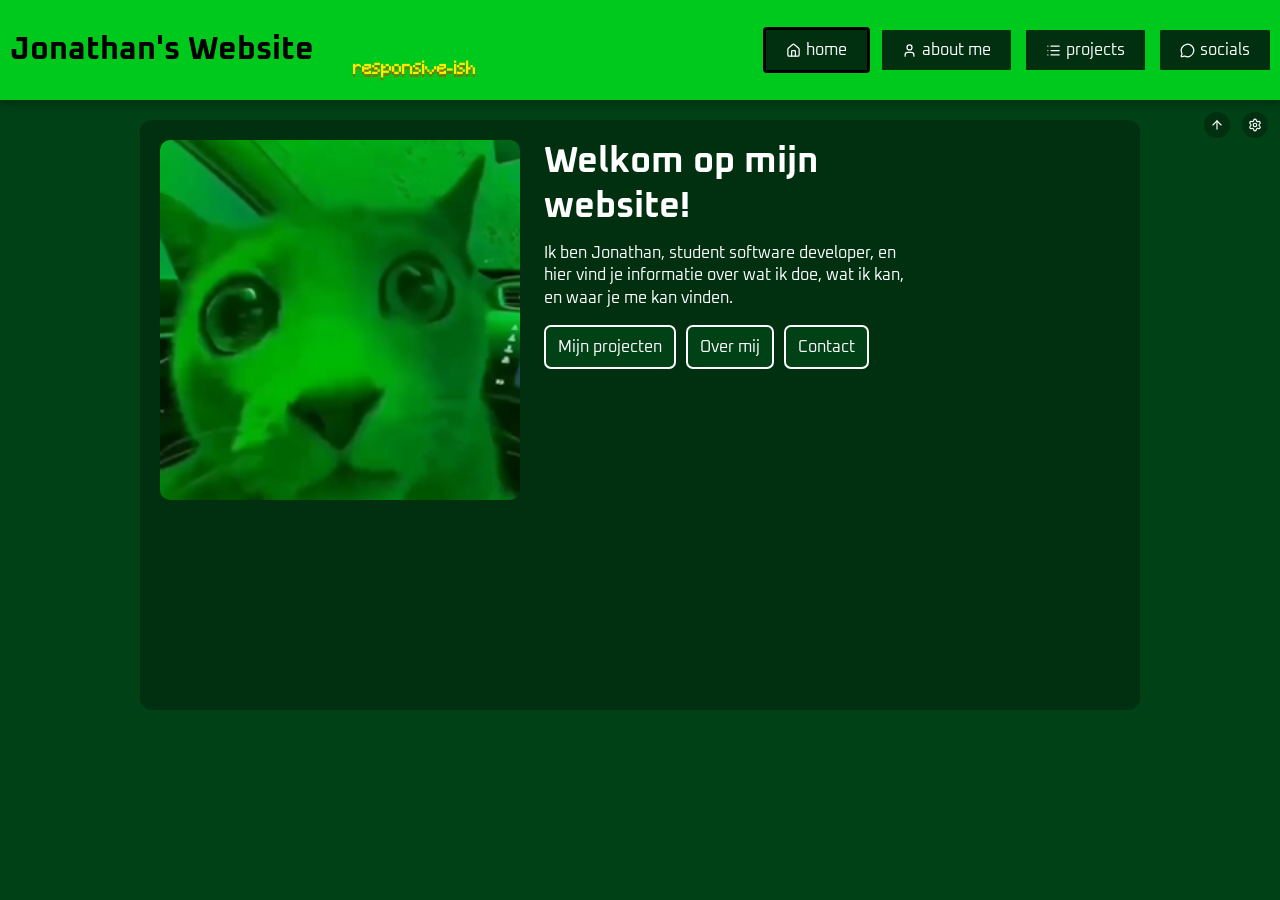
<file: index.html>
<!DOCTYPE html>
<html lang="en">
<head>
    <!-- Page setup -->
    <meta charset="UTF-8">
    <meta name="viewport" content="width=device-width, initial-scale=1.0">
    <title>Jonawebsite</title>
    <link id="favicon" rel="icon" type="image/svg+xml">
    <script src="theme-init.js"></script>
    <link rel="stylesheet" href="style.css">
</head>
<body class="body">
    <!-- Site header -->
    <header class="nav-header">
        <div class="title-area">
            <h1>Jonathan's Website</h1>
            <p id="splash"></p>
        </div>

        <!-- Main navigation -->
        <nav>
            <a href="index.html"><button class="nav-button"><i data-lucide="house"></i><span class="nav-button-text">home</span></button></a>
            <a href="About.html"><button class="nav-button"><i data-lucide="user"></i><span class="nav-button-text">about me</span></button></a>
            <a href="Projects.html"><button class="nav-button"><i data-lucide="list"></i><span class="nav-button-text">projects</span></button></a>
            <a href="Socials.html"><button class="nav-button"><i data-lucide="message-circle"></i><span class="nav-button-text">socials</span></button></a>
        </nav>

        <!-- Header controls -->
        <div class="round_buttons">
            <button class="round_button" id="close-header" onclick="closeheader()"><i data-lucide="arrow-up"></i></button>
            <a href="Settings.html"><button class="round_button"><i data-lucide="settings"></i></button></a>
        </div>
    </header>

    <!-- Home introduction -->
    <div class="bio intro">
        <img class="introimage" src="images/greencat.png" alt="Groene kat">

        <div class="introcontent">
            <h2>Welkom op mijn website!</h2>
            <p>Ik ben Jonathan, student software developer, en hier vind je informatie over wat ik doe, wat ik kan, en waar je me kan vinden.</p>

            <!-- Home links -->
            <div class="homelinks">
                <a class="homebutton" href="Projects.html">Mijn projecten</a>
                <a class="homebutton" href="About.html">Over mij</a>
                <a class="homebutton" href="Socials.html">Contact</a>
            </div>
        </div>

         


    </div>

    <!-- Shared scripts -->
    <script src="script.js"></script>
    <script src="icons.js"></script>
    <script>lucide.createIcons();</script>
</body>
</html>
</file>
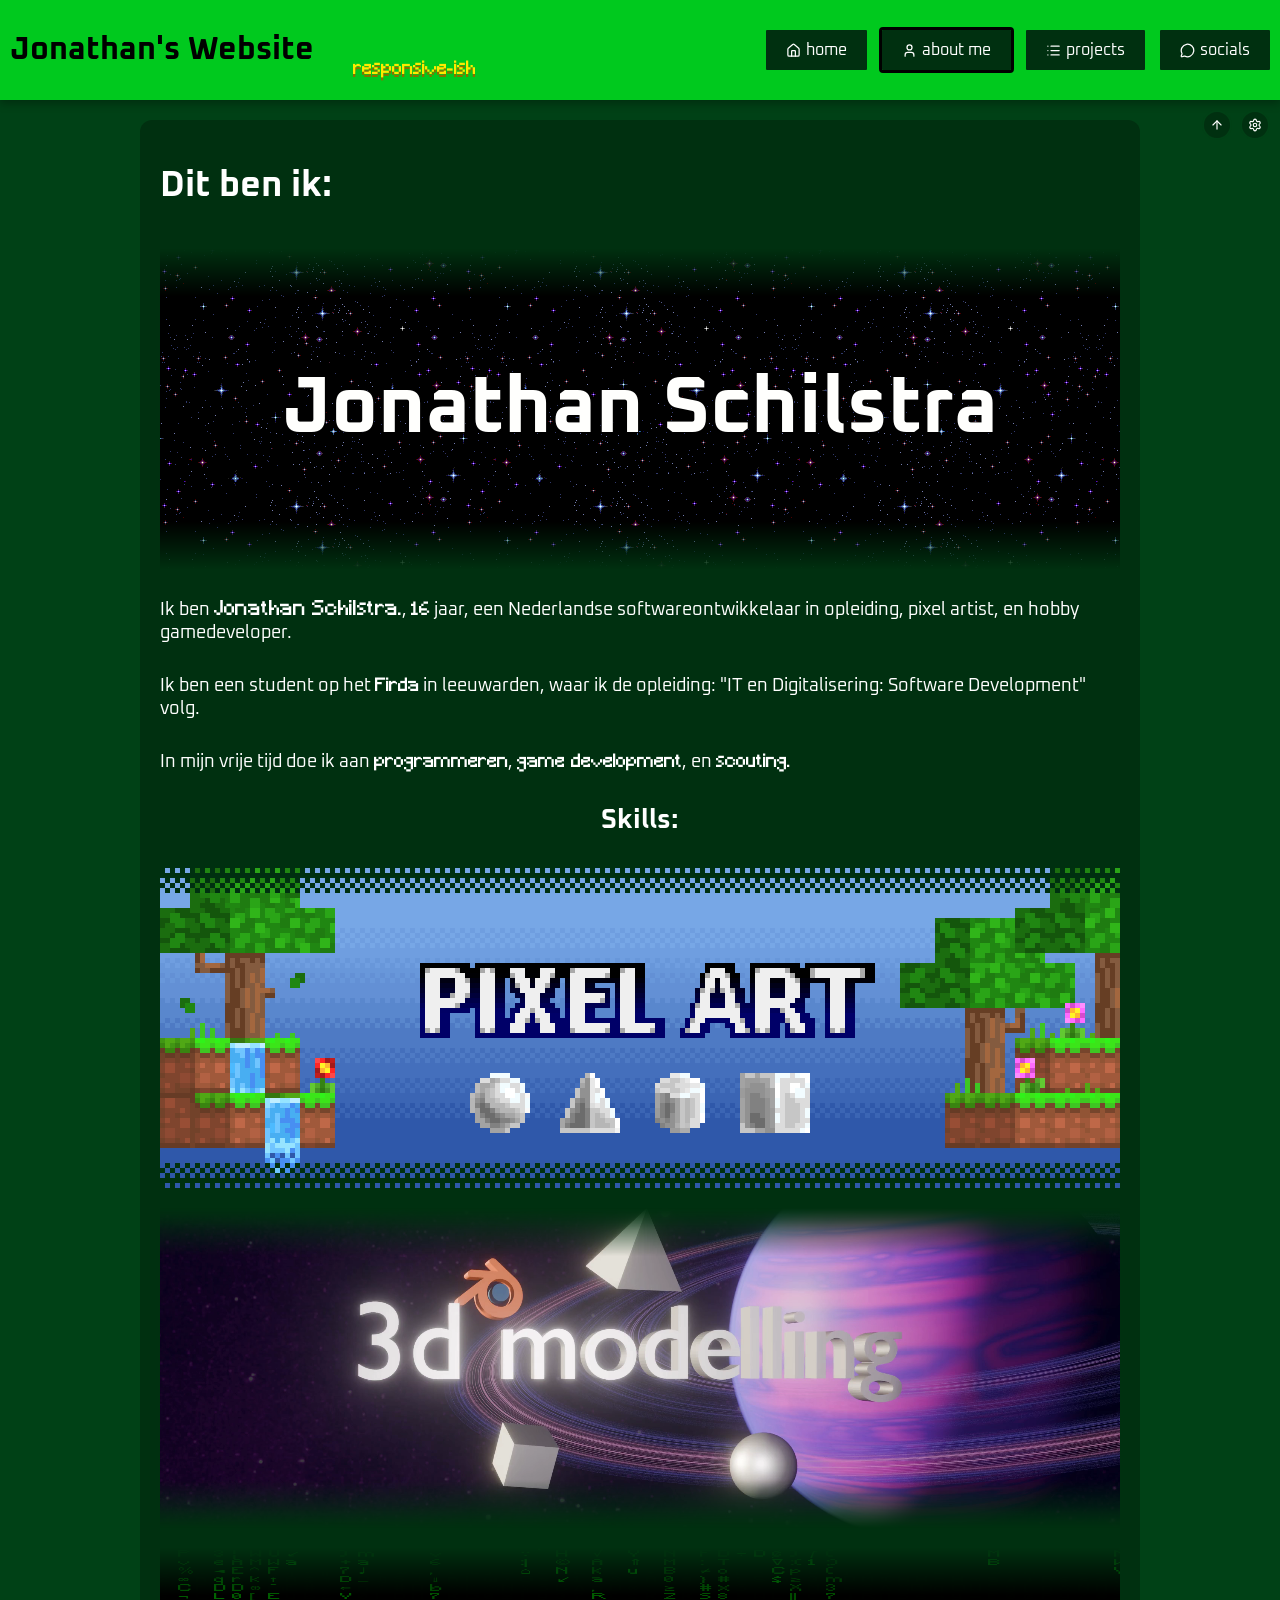
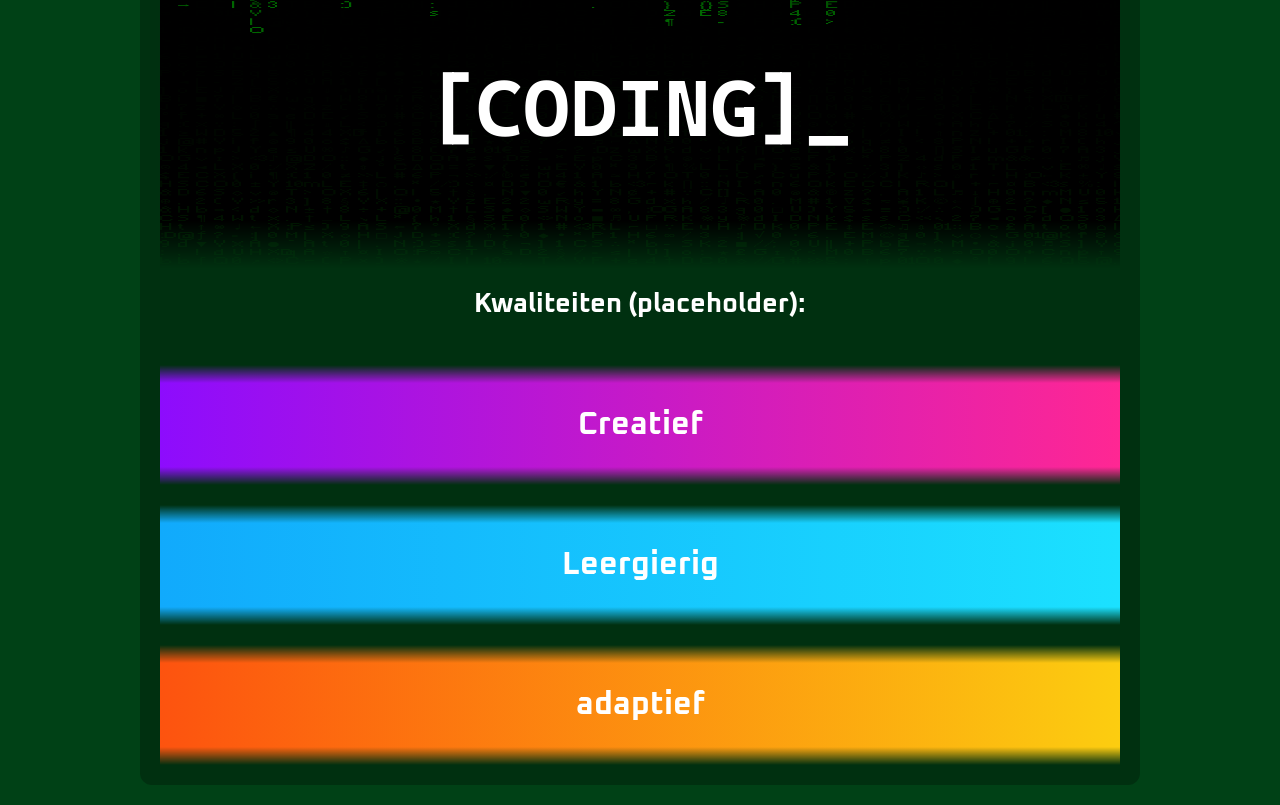
<file: About.html>
<!DOCTYPE html>
<html lang="en">
<head>
    <!-- Page setup -->
    <meta charset="UTF-8">
    <meta name="viewport" content="width=device-width, initial-scale=1.0">
    <title>About Me | Jonawebsite</title>
    <link id="favicon" rel="icon" type="image/svg+xml">
    <script src="theme-init.js"></script>
    <link rel="stylesheet" href="style.css">
</head>
<body class="body">
    <!-- Site header -->
    <header class="nav-header">
        <div class="title-area">
            <h1>Jonathan's Website</h1>
            <p id="splash"></p>
        </div>

        <!-- Main navigation -->
        <nav>
            <a href="index.html"><button class="nav-button"><i data-lucide="house"></i><span class="nav-button-text">home</span></button></a>
            <a href="About.html"><button class="nav-button"><i data-lucide="user"></i><span class="nav-button-text">about me</span></button></a>
            <a href="Projects.html"><button class="nav-button"><i data-lucide="list"></i><span class="nav-button-text">projects</span></button></a>
            <a href="Socials.html"><button class="nav-button"><i data-lucide="message-circle"></i><span class="nav-button-text">socials</span></button></a>
        </nav>

        <!-- Header controls -->
        <div class="round_buttons">
            <button class="round_button" id="close-header" onclick="closeheader()"><i data-lucide="arrow-up"></i></button>
            <a href="Settings.html"><button class="round_button"><i data-lucide="settings"></i></button></a>
        </div>
    </header>

    <!-- About content -->
    <div class="bio">
        <h1 class="big-title">Dit ben ik:</h1>

        <!-- Empty name banner -->
        <div class="name-banner banner-edge-fade">
            <h1 class="nyan-name SplitText">Jonathan Schilstra</h1>
        </div>

        <p>Ik ben <span class="TextEffect SplitText bigtext">Jonathan Schilstra.</span>, <span class="Age">15</span> jaar, een Nederlandse softwareontwikkelaar in opleiding, pixel artist, en hobby gamedeveloper.</p>
        <p>Ik ben een student op het <span class="TextEffect SplitText">Firda</span> in leeuwarden, waar ik de opleiding: "IT en Digitalisering: Software Development" volg.</p>
        <p>In mijn vrije tijd doe ik aan  <span class="TextEffect SplitText">programmeren</span>,  <span class="TextEffect SplitText">game development</span>, en <span class="TextEffect SplitText">scouting.</span></p>



        <!-- Skill banners -->
        <h2 class="centered">Skills:</h2>
        <div class="about-banners">
            <a class="about-banner animated-banner" href="skills/PixelArt.html">
                <img class="banner-frame" src="images/Banners/Banner_PixelArt.png" alt="Bekijk mijn pixel art">
                <img class="banner-frame banner-frame-2" src="images/Banners/Banner_PixelArt_Frame2.png" alt="">
            </a>

            <a class="about-banner" href="skills/3DModelling.html" aria-label="Bekijk mijn 3D-modellen">
                <video class="banner-frame banner-edge-fade" autoplay muted loop playsinline preload="auto">
                    <source src="images/Banners/3dModelsBanner.webm" type="video/webm">
                </video>
            </a>

            <a class="about-banner" href="skills/Coding.html" aria-label="Bekijk mijn codeerprojecten">
                <div class="codebanner-background banner-edge-fade">


                    <!-- https://codepen.io/yaclive/pen/EayLYO -->
                    <canvas class="binary-rain" aria-hidden="true"></canvas>

                    <h1 class="codetext">
                             <span class="codeletters SplitText">[CODING]</span><span class="type">_</span>
                    </h1>
                </div>
            </a>
            <h2 class="centered">Kwaliteiten (placeholder):</h2>

            <!-- Empty banners for personal qualities -->
            <div class="quality-banner creatief banner-edge-fade">Creatief</div>
            <div class="quality-banner leergierig banner-edge-fade">Leergierig</div>
            <div class="quality-banner adaptief banner-edge-fade">adaptief</div>

        </div>
    </div>

    <!-- Shared scripts -->
    <script src="script.js"></script>
    <script src="icons.js"></script>
    <script>lucide.createIcons();</script>
</body>
</html>
</file>
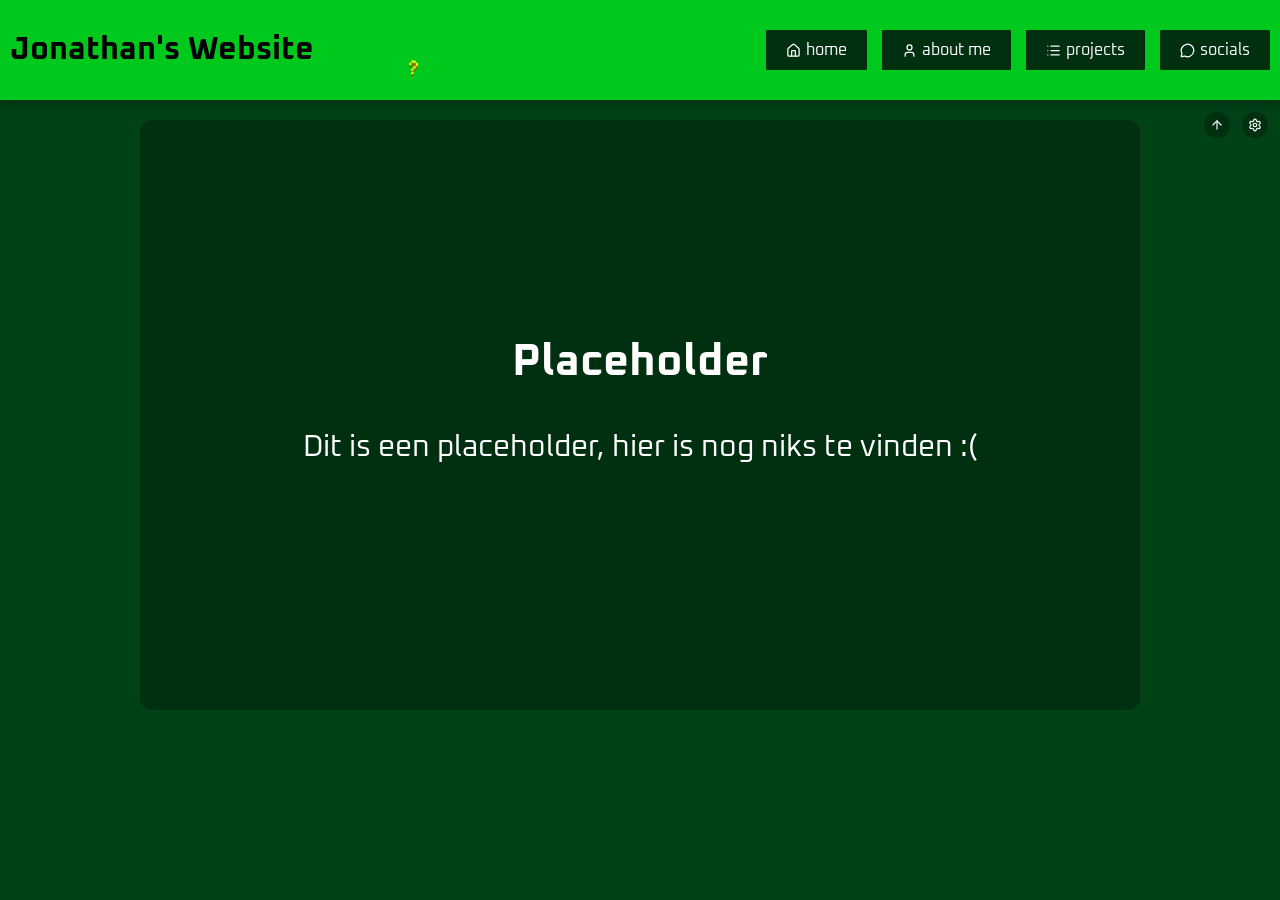
<file: placeholder.html>
<!DOCTYPE html>
<html lang="en">
<head>
    <!-- Page setup -->
    <meta charset="UTF-8">
    <meta name="viewport" content="width=device-width, initial-scale=1.0">
    <title>About Me | Jonawebsite</title>
    <link id="favicon" rel="icon" type="image/svg+xml">
    <script src="theme-init.js"></script>
    <link rel="stylesheet" href="style.css">
</head>
<body class="body">
    <!-- Site header -->
    <header class="nav-header">
        <div class="title-area">
            <h1>Jonathan's Website</h1>
            <p id="splash"></p>
        </div>

        <!-- Main navigation -->
        <nav>
            <a href="index.html"><button class="nav-button"><i data-lucide="house"></i><span class="nav-button-text">home</span></button></a>
            <a href="About.html"><button class="nav-button"><i data-lucide="user"></i><span class="nav-button-text">about me</span></button></a>
            <a href="Projects.html"><button class="nav-button"><i data-lucide="list"></i><span class="nav-button-text">projects</span></button></a>
            <a href="Socials.html"><button class="nav-button"><i data-lucide="message-circle"></i><span class="nav-button-text">socials</span></button></a>
        </nav>

        <!-- Header controls -->
        <div class="round_buttons">
            <button class="round_button" id="close-header" onclick="closeheader()"><i data-lucide="arrow-up"></i></button>
            <a href="Settings.html"><button class="round_button"><i data-lucide="settings"></i></button></a>
        </div>
    </header>

    <!-- Placeholder content -->
    <div class="bio placeholder">
        <h2>Placeholder</h2>
        <p>Dit is een placeholder, hier is nog niks te vinden :(</p>
    </div>

    <!-- Shared scripts -->
    <script src="script.js"></script>
    <script src="icons.js"></script>
    <script>lucide.createIcons();</script>
</body>
</html>
</file>
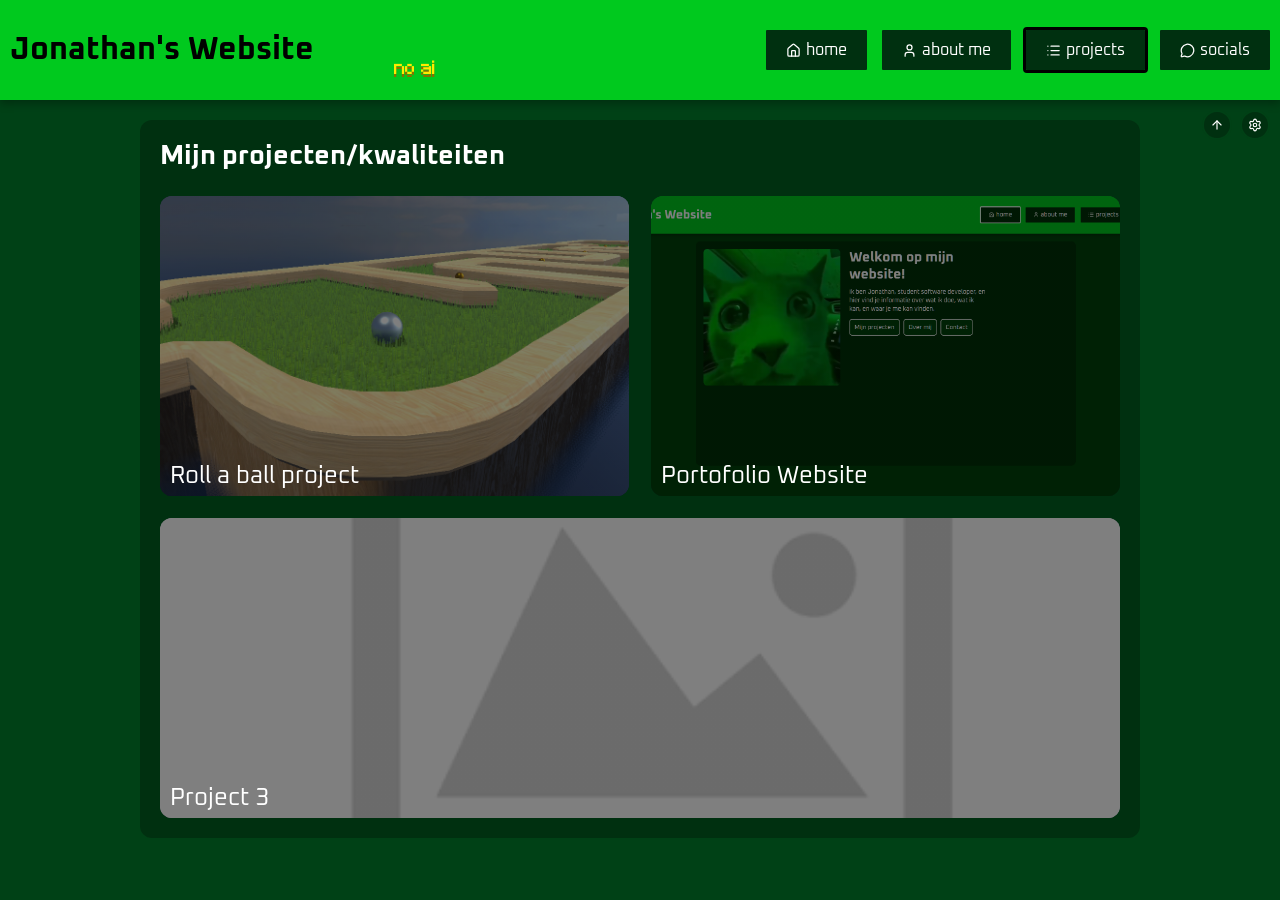
<file: Projects.html>
<!DOCTYPE html>
<html lang="en">
<head>
    <!-- Page setup -->
    <meta charset="UTF-8">
    <meta name="viewport" content="width=device-width, initial-scale=1.0">
    <title>Projects | Jonawebsite</title>
    <link id="favicon" rel="icon" type="image/svg+xml">
    <script src="theme-init.js"></script>
    <link rel="preconnect" href="https://fonts.googleapis.com">
    <link rel="preconnect" href="https://fonts.gstatic.com" crossorigin>
    <link href="https://fonts.googleapis.com/css2?family=Oxanium:wght@200..800&display=swap" rel="stylesheet">
    <link rel="stylesheet" href="style.css">
</head>
<body class="body">
    <!-- Site header -->
    <header class="nav-header">
        <div class="title-area">
            <h1>Jonathan's Website</h1>
            <p id="splash"></p>
        </div>

        <!-- Main navigation -->
        <nav>
            <a href="index.html"><button class="nav-button"><i data-lucide="house"></i><span class="nav-button-text">home</span></button></a>
            <a href="About.html"><button class="nav-button"><i data-lucide="user"></i><span class="nav-button-text">about me</span></button></a>
            <a href="Projects.html"><button class="nav-button"><i data-lucide="list"></i><span class="nav-button-text">projects</span></button></a>
            <a href="Socials.html"><button class="nav-button"><i data-lucide="message-circle"></i><span class="nav-button-text">socials</span></button></a>
        </nav>

        <!-- Header controls -->
        <div class="round_buttons">
            <button class="round_button" id="close-header" onclick="closeheader()"><i data-lucide="arrow-up"></i></button>
            <a href="Settings.html"><button class="round_button"><i data-lucide="settings"></i></button></a>
        </div>
    </header>

    <!-- Project cards -->
    <div class="bio">
        <h2>Mijn projecten/kwaliteiten</h2>
        <div class="project-grid">
            <a class="project-tile project1" href="projects/roll-a-ball.html">Roll a ball project</a>
            <a class="project-tile project2" href="projects/project-website.html">Portofolio Website</a>
            <a class="project-tile project3 wide" href="placeholder.html">Project 3</a>
        </div>
    </div>

    <!-- Shared scripts -->
    <script src="script.js"></script>
    <script src="icons.js"></script>
    <script>lucide.createIcons();</script>
</body>
</html>
</file>
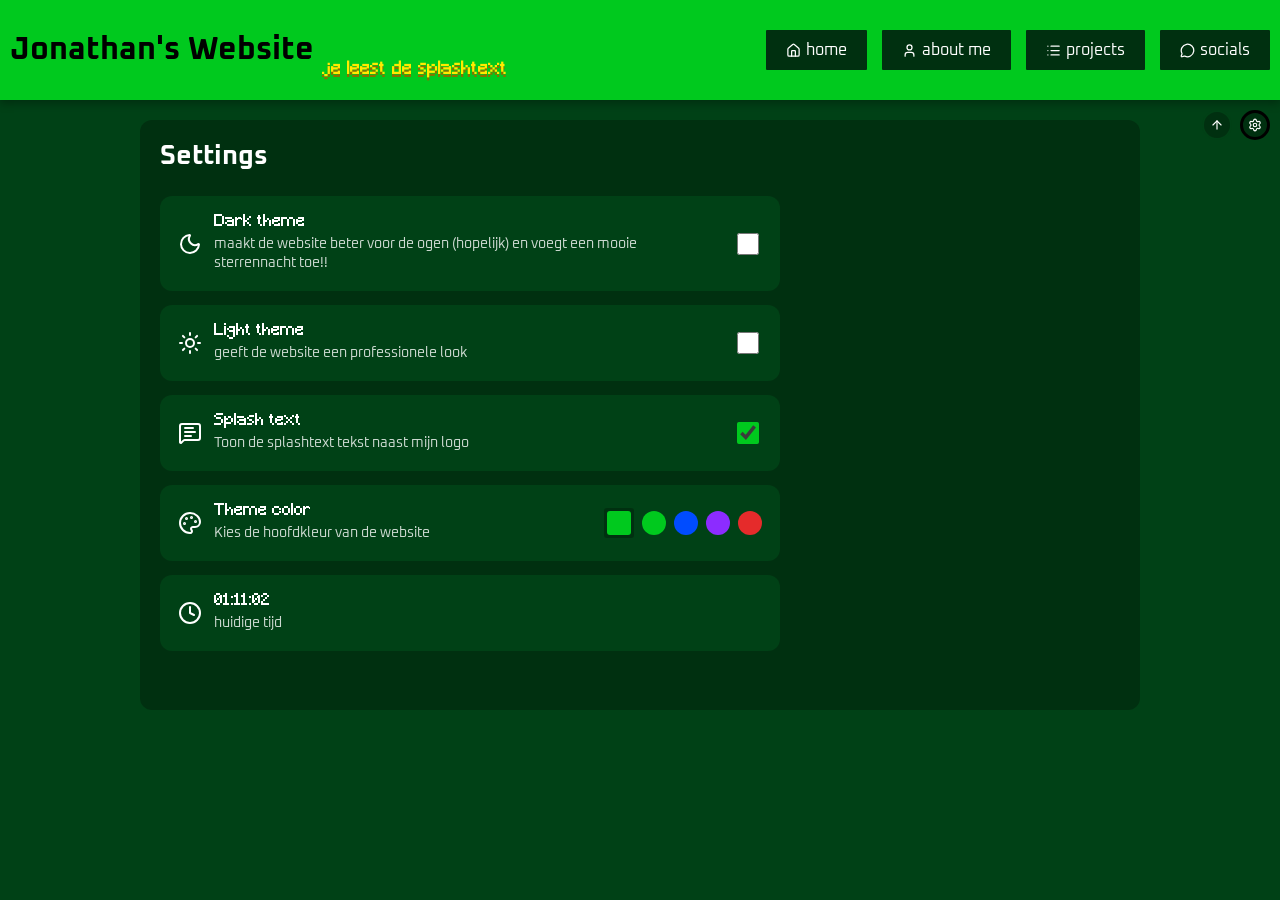
<file: Settings.html>
<!DOCTYPE html>
<html lang="en">
<head>
    <!-- Page setup -->
    <meta charset="UTF-8">
    <meta name="viewport" content="width=device-width, initial-scale=1.0">
    <title>Settings | Jonawebsite</title>
    <link id="favicon" rel="icon" type="image/svg+xml">
    <script src="theme-init.js"></script>
    <link rel="stylesheet" href="style.css">
</head>
<body class="body">
    <!-- Site header -->
    <header class="nav-header">
        <div class="title-area">
            <h1>Jonathan's Website</h1>
            <p id="splash"></p>
        </div>

        <!-- Main navigation -->
        <nav>
            <a href="index.html"><button class="nav-button"><i data-lucide="house"></i><span class="nav-button-text">home</span></button></a>
            <a href="About.html"><button class="nav-button"><i data-lucide="user"></i><span class="nav-button-text">about me</span></button></a>
            <a href="Projects.html"><button class="nav-button"><i data-lucide="list"></i><span class="nav-button-text">projects</span></button></a>
            <a href="Socials.html"><button class="nav-button"><i data-lucide="message-circle"></i><span class="nav-button-text">socials</span></button></a>
        </nav>

        <!-- Header controls -->
        <div class="round_buttons">
            <button class="round_button" id="close-header" onclick="closeheader()"><i data-lucide="arrow-up"></i></button>
            <a href="Settings.html"><button class="round_button"><i data-lucide="settings"></i></button></a>
        </div>
    </header>

    <!-- Settings panel -->
    <div class="bio">
        <h2>Settings</h2>
        <div class="settings-panel">
            <!-- Theme switches -->
            <div class="setting-row">
                <label class="setting-copy" for="darkmode">
                    <i data-lucide="moon"></i>
                    <span>
                        <strong>Dark theme</strong>
                        <small>maakt de website beter voor de ogen (hopelijk) en voegt een mooie sterrennacht toe!!</small>
                    </span>
                </label>
                <input type="checkbox" class="checkbox" id="darkmode" name="darkmode" value="darkmode">
            </div>

            <div class="setting-row">
                <label class="setting-copy" for="lightmode">
                    <i data-lucide="sun"></i>
                    <span>
                        <strong>Light theme</strong>
                        <small>geeft de website een professionele look</small>
                    </span>
                </label>
                <input type="checkbox" class="checkbox" id="lightmode" name="lightmode" value="lightmode">
            </div>

            <!-- Splash setting -->
            <div class="setting-row">
                <label class="setting-copy" for="splashtext">
                    <i data-lucide="message-square-text"></i>
                    <span>
                        <strong>Splash text</strong>
                        <small>Toon de splashtext tekst naast mijn logo</small>
                    </span>
                </label>
                <input type="checkbox" class="checkbox" id="splashtext" name="splashtext" value="splashtext">
            </div>

            <!-- Theme color -->
            <div class="setting-row">
                <label class="setting-copy" for="theme-color">
                    <i data-lucide="palette"></i>
                    <span>
                        <strong>Theme color</strong>
                        <small>Kies de hoofdkleur van de website</small>
                    </span>
                </label>

                <div class="color-controls">
                    <input type="color" class="color-picker" id="theme-color" name="theme-color" value="#00c91e">
                    <div class="color-presets" aria-label="Theme presets">
                        <button type="button" class="color-preset" data-color="#00c91e" style="--preset-color: #00c91e" aria-label="Green"></button>
                        <button type="button" class="color-preset" data-color="#004cff" style="--preset-color: #004cff" aria-label="Blue"></button>
                        <button type="button" class="color-preset" data-color="#8c2cff" style="--preset-color: #8c2cff" aria-label="Purple"></button>
                        <button type="button" class="color-preset" data-color="#e52b2b" style="--preset-color: #e52b2b" aria-label="Red"></button>
                    </div>
                </div>
            </div>

            <div class="setting-row">
                <label class="setting-copy" for="clock">
                <i data-lucide="clock"></i>
                <span>
                        <span class="clock"></span>
                        <small>huidige tijd</small>
                </span>
                </label>

            </div>



        </div>
    </div>

    <!-- Shared scripts -->
    <script src="script.js"></script>
    <script src="icons.js"></script>
    <script>lucide.createIcons();</script>
</body>
</html>
</file>
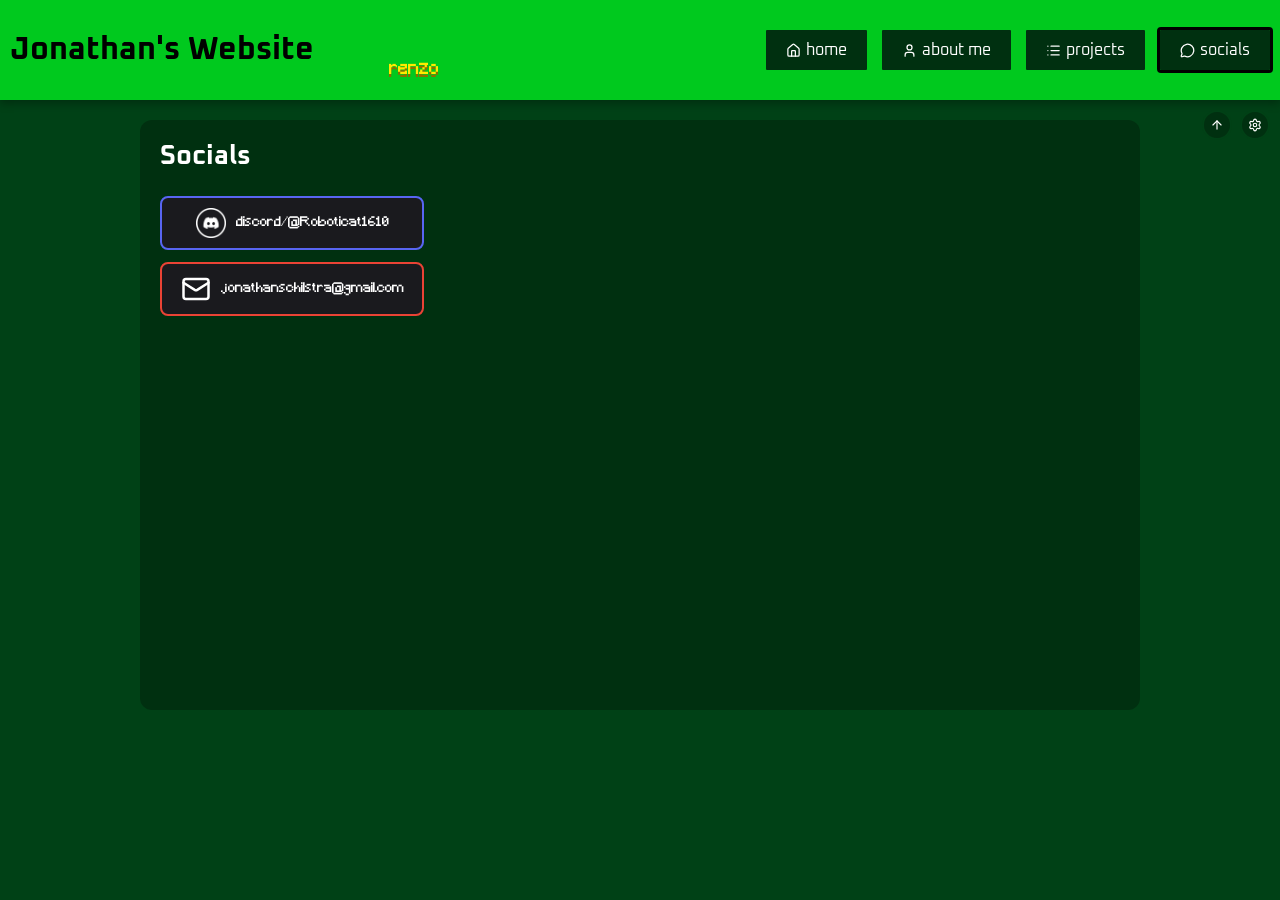
<file: Socials.html>
<!DOCTYPE html>
<html lang="en">
<head>
    <!-- Page setup -->
    <meta charset="UTF-8">
    <meta name="viewport" content="width=device-width, initial-scale=1.0">
    <title>socials | Jonawebsite</title>
    <link id="favicon" rel="icon" type="image/svg+xml">
    <script src="theme-init.js"></script>
    <link rel="stylesheet" href="style.css">
</head>
<body class="body">
    <!-- Site header -->
    <header class="nav-header">
        <div class="title-area">
            <h1>Jonathan's Website</h1>
            <p id="splash"></p>
        </div>

        <!-- Main navigation -->
        <nav>
            <a href="index.html"><button class="nav-button"><i data-lucide="house"></i><span class="nav-button-text">home</span></button></a>
            <a href="About.html"><button class="nav-button"><i data-lucide="user"></i><span class="nav-button-text">about me</span></button></a>
            <a href="Projects.html"><button class="nav-button"><i data-lucide="list"></i><span class="nav-button-text">projects</span></button></a>
            <a href="Socials.html"><button class="nav-button"><i data-lucide="message-circle"></i><span class="nav-button-text">socials</span></button></a>
        </nav>

        <!-- Header controls -->
        <div class="round_buttons">
            <button class="round_button" id="close-header" onclick="closeheader()"><i data-lucide="arrow-up"></i></button>
            <a href="Settings.html"><button class="round_button"><i data-lucide="settings"></i></button></a>
        </div>
    </header>

    <!-- Contact links -->
    <div class="bio">
        <h2>Socials</h2>
        <div class="social-links">
            <a href="https://discord.com/users/1268632286161666138"><button class="Social-button" id="discord"><span class="social-icon"><img class="social-logo social-logo-default" src="images/discord-round-line-white-icon.png" alt="Discord icon"><img class="social-logo social-logo-hover" src="images/discord-round-line-black-icon.png" alt=""></span>discord/@Roboticat1610</button></a>
            <a href="mailto:jonathanschilstra@gmail.com"><button class="Social-button" id="gmail"><i data-lucide="mail"></i>jonathanschilstra@gmail.com</button></a>
        </div>
    </div>

    <!-- Shared scripts -->
    <script src="script.js"></script>
    <script src="icons.js"></script>
    <script>lucide.createIcons();</script>
</body>
</html>
</file>
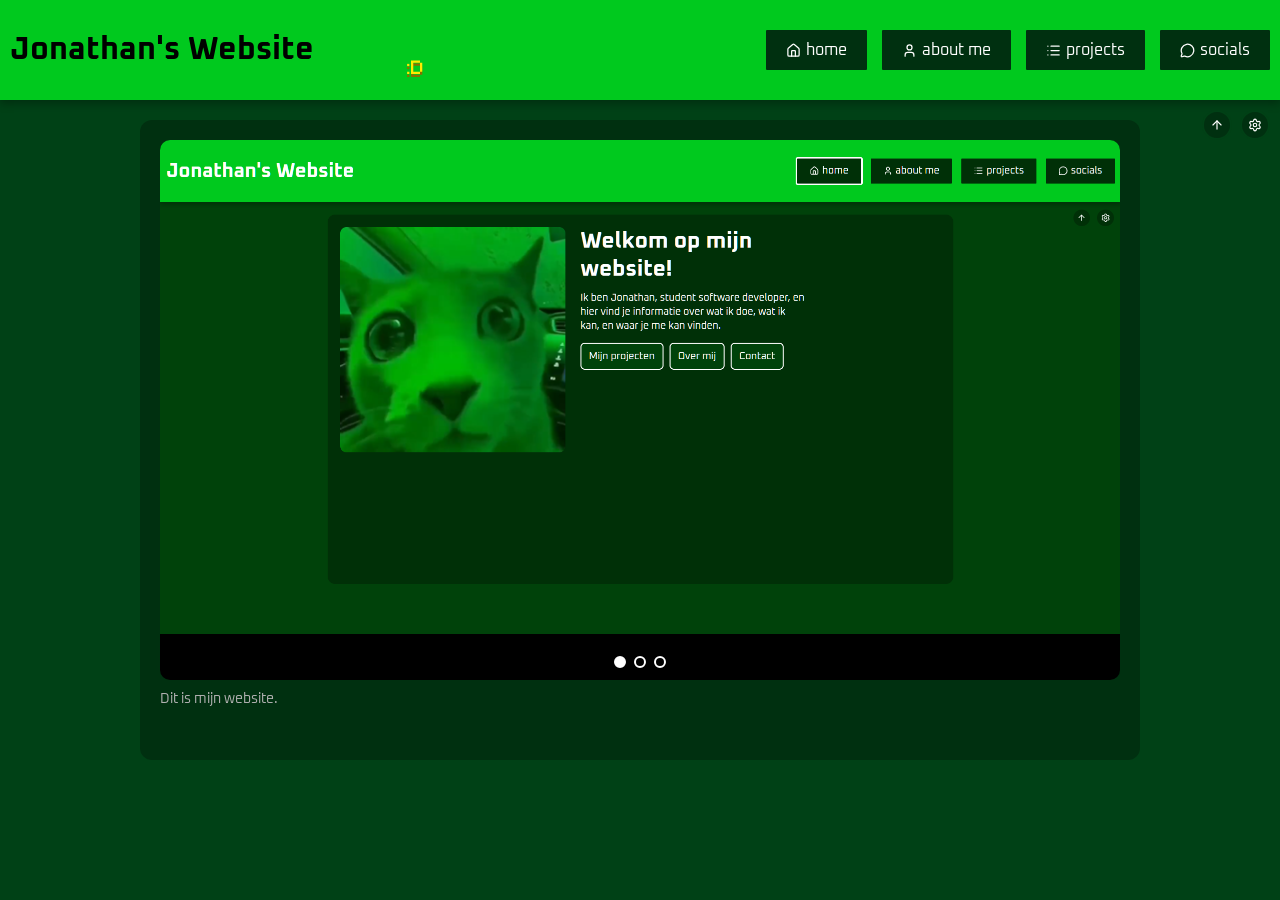
<file: projects/project-website.html>
<!DOCTYPE html>
<html lang="en">
<head>
    <!-- Page setup -->
    <meta charset="UTF-8">
    <meta name="viewport" content="width=device-width, initial-scale=1.0">
    <title>Project Website | Jonawebsite</title>
    <link id="favicon" rel="icon" type="image/svg+xml">
    <script src="../theme-init.js"></script>
    <link rel="stylesheet" href="../style.css">
</head>
<body class="body">
    <!-- Site header -->
    <header class="nav-header">
        <div class="title-area">
            <h1>Jonathan's Website</h1>
            <p id="splash"></p>
        </div>

        <!-- Main navigation -->
        <nav>
            <a href="../index.html"><button class="nav-button"><i data-lucide="house"></i><span class="nav-button-text">home</span></button></a>
            <a href="../About.html"><button class="nav-button"><i data-lucide="user"></i><span class="nav-button-text">about me</span></button></a>
            <a href="../Projects.html"><button class="nav-button"><i data-lucide="list"></i><span class="nav-button-text">projects</span></button></a>
            <a href="../Socials.html"><button class="nav-button"><i data-lucide="message-circle"></i><span class="nav-button-text">socials</span></button></a>
        </nav>

        <!-- Header controls -->
        <div class="round_buttons">
            <button class="round_button" id="close-header" onclick="closeheader()"><i data-lucide="arrow-up"></i></button>
            <a href="../Settings.html"><button class="round_button"><i data-lucide="settings"></i></button></a>
        </div>
    </header>

  <!-- Photo slider -->
<div class="bio">
  <div class="slider">

    <!-- data  -->
    <div id="slides-data" hidden>
      <div class="slide-data">
        <img src="../images/project-thumbnails/WebsiteProject.png" alt="Website Project">
        <p>Dit is mijn website.</p>
      </div>
      <div class="slide-data">
        <img src="../images/Screenshots/Screenshot_banner_pixelart.png" alt="Pixel art banner in Paint.NET">
        <p>In Paint.NET maak ik de pixel art voor de banner.</p>
      </div>
      <div class="slide-data">
        <img src="../images/Screenshots/Screenshot_banner_blender.png" alt="3D model banner in Blender">
        <p>Hier maak ik de 3D-model banner voor mijn website.</p>
      </div>
    </div>


   
    <div class="sliderframe">
      <img src="../images/project-thumbnails/WebsiteProject.png" alt="Huidige foto" id="slider-image">
      
      <!-- Sliderbuttons -->
      <button class="round_button sliderbutton prevbutton" id="prevbutton" type="button" aria-label="Vorige foto">
        <i data-lucide="arrow-left"></i>
      </button>
      <button class="round_button sliderbutton nextbutton" id="nextbutton" type="button" aria-label="Volgende foto">
        <i data-lucide="arrow-right"></i>
      </button>
      
      <!-- Slider dots -->
      <div class="sliderdots">
        <button class="sliderdot active" type="button" aria-label="Bekijk foto 1"></button>
        <button class="sliderdot" type="button" aria-label="Bekijk foto 2"></button>
        <button class="sliderdot" type="button" aria-label="Bekijk foto 3"></button>
      </div>
    </div>

    <p class="description" id="slidertext">
      Dit is mijn website.
    </p>
  </div>
</div>

    <!-- Shared scripts -->
    <script src="../script.js"></script>
    <script src="../icons.js"></script>
    <script>lucide.createIcons();</script>
</body>
</html>
</file>
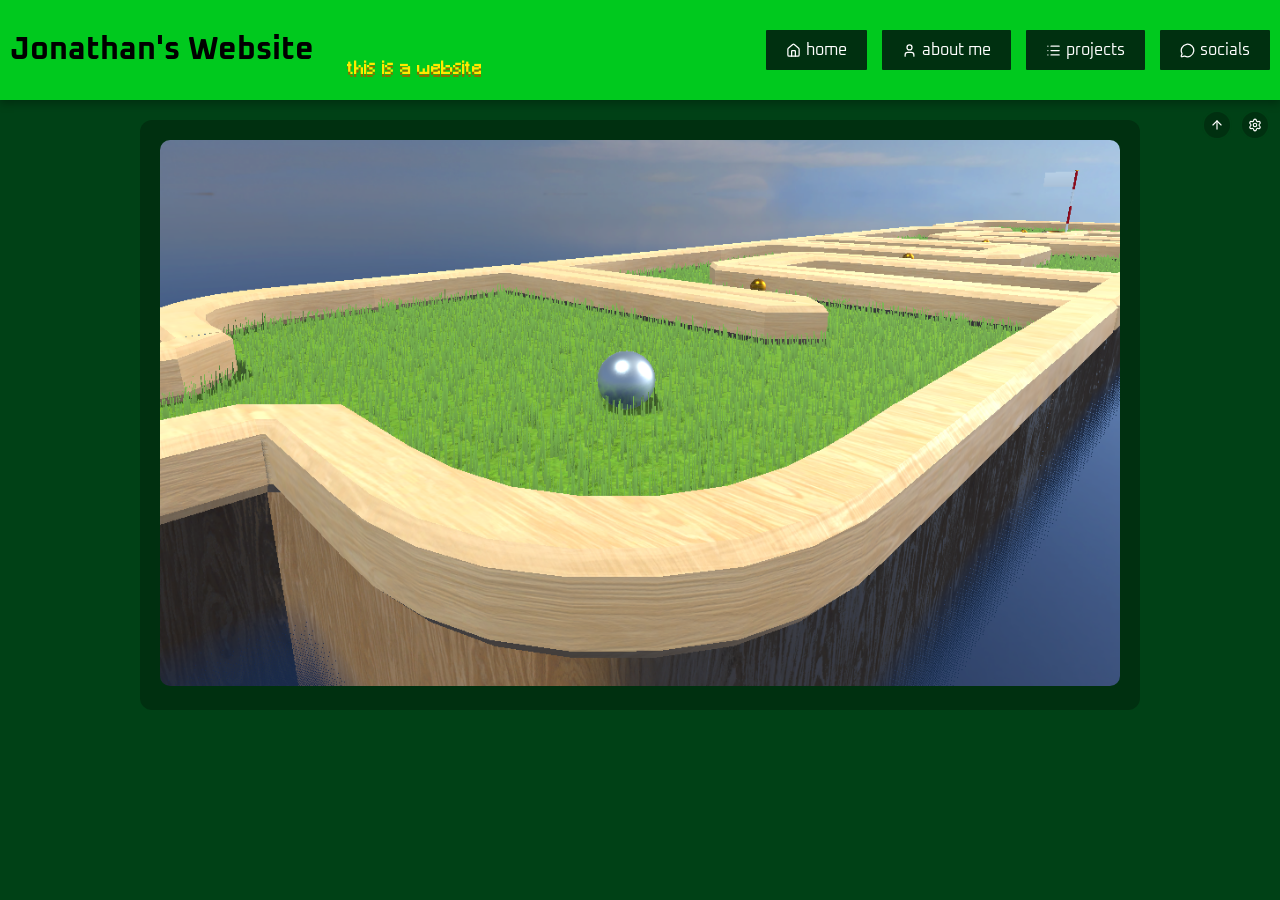
<file: projects/roll-a-ball.html>
<!DOCTYPE html>
<html lang="nl">
<head>
    <!-- Page setup -->
    <meta charset="UTF-8">
    <meta name="viewport" content="width=device-width, initial-scale=1.0">
    <title>Roll a Ball | Jonawebsite</title>
    <link id="favicon" rel="icon" type="image/svg+xml">
    <script src="../theme-init.js"></script>
    <link rel="stylesheet" href="../style.css">
</head>
<body class="body">
    <!-- Site header -->
    <header class="nav-header">
        <div class="title-area">
            <h1>Jonathan's Website</h1>
            <p id="splash"></p>
        </div>

        <!-- Main navigation -->
        <nav>
            <a href="../index.html"><button class="nav-button"><i data-lucide="house"></i><span class="nav-button-text">home</span></button></a>
            <a href="../About.html"><button class="nav-button"><i data-lucide="user"></i><span class="nav-button-text">about me</span></button></a>
            <a href="../Projects.html"><button class="nav-button"><i data-lucide="list"></i><span class="nav-button-text">projects</span></button></a>
            <a href="../Socials.html"><button class="nav-button"><i data-lucide="message-circle"></i><span class="nav-button-text">socials</span></button></a>
        </nav>

        <!-- Header controls -->
        <div class="round_buttons">
            <button class="round_button" id="close-header" onclick="closeheader()"><i data-lucide="arrow-up"></i></button>
            <a href="../Settings.html"><button class="round_button"><i data-lucide="settings"></i></button></a>
        </div>
    </header>

    <!-- Project screenshot -->
    <div class="bio">
        <img class="showcaseimage" src="../images/project-thumbnails/project roll a ball.png" alt="Roll a Ball-project met een metalen bal in een houten parcours">
    </div>

    <!-- Shared scripts -->
    <script src="../script.js"></script>
    <script src="../icons.js"></script>
    <script>lucide.createIcons();</script>
</body>
</html>
</file>
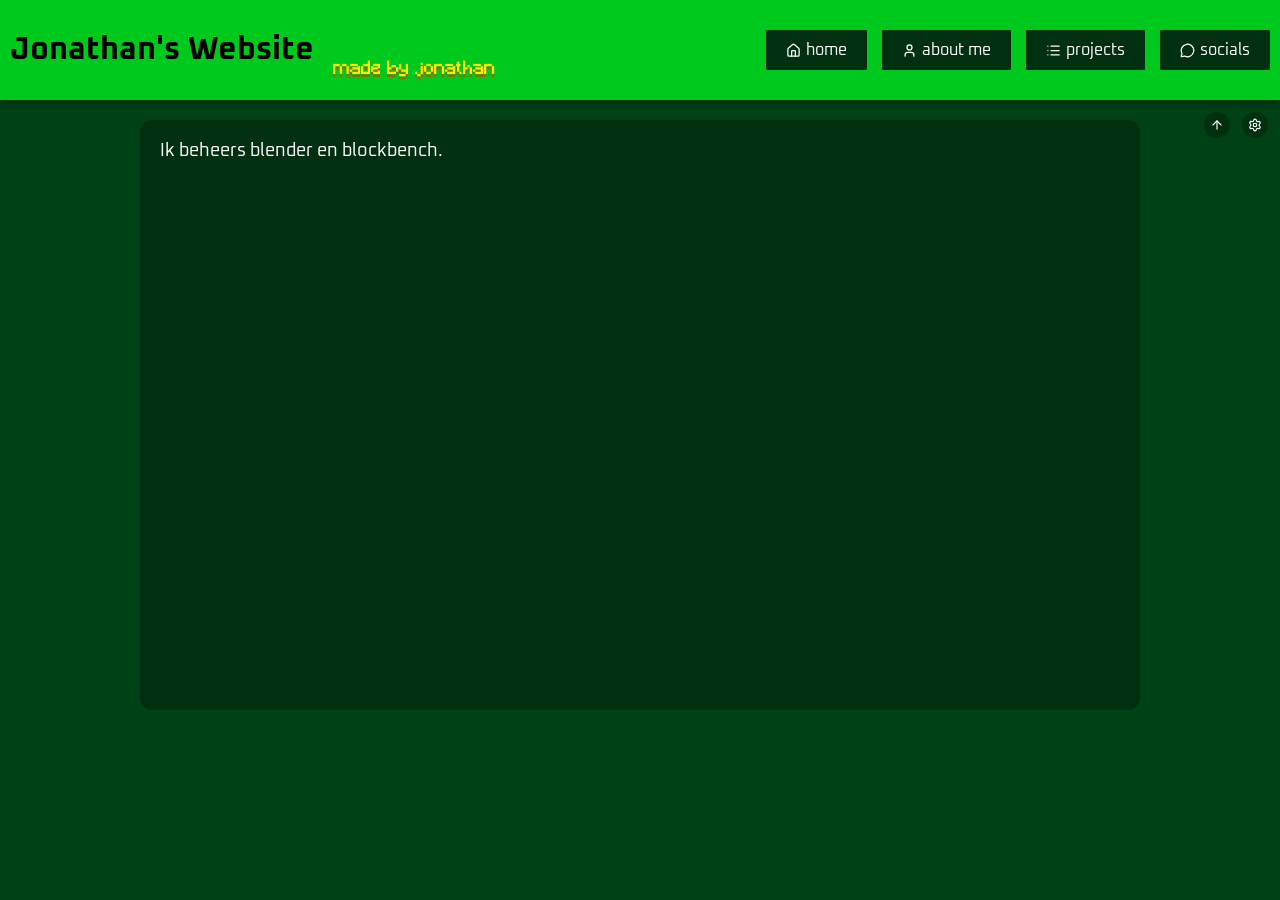
<file: skills/3DModelling.html>
<!DOCTYPE html>
<html lang="en">
<head>
    <!-- Page setup -->
    <meta charset="UTF-8">
    <meta name="viewport" content="width=device-width, initial-scale=1.0">
    <title>3D Modelling | Jonawebsite</title>
    <link id="favicon" rel="icon" type="image/svg+xml">
    <script src="../theme-init.js"></script>
    <link rel="stylesheet" href="../style.css">
</head>
<body class="body">
    <!-- Site header -->
    <header class="nav-header">
        <div class="title-area">
            <h1>Jonathan's Website</h1>
            <p id="splash"></p>
        </div>

        <!-- Main navigation -->
        <nav>
            <a href="../index.html"><button class="nav-button"><i data-lucide="house"></i><span class="nav-button-text">home</span></button></a>
            <a href="../About.html"><button class="nav-button"><i data-lucide="user"></i><span class="nav-button-text">about me</span></button></a>
            <a href="../Projects.html"><button class="nav-button"><i data-lucide="list"></i><span class="nav-button-text">projects</span></button></a>
            <a href="../Socials.html"><button class="nav-button"><i data-lucide="message-circle"></i><span class="nav-button-text">socials</span></button></a>
        </nav>

        <!-- Header controls -->
        <div class="round_buttons">
            <button class="round_button" id="close-header" onclick="closeheader()"><i data-lucide="arrow-up"></i></button>
            <a href="../Settings.html"><button class="round_button"><i data-lucide="settings"></i></button></a>
        </div>
    </header>

    <!-- Page content -->
    <div class="bio"> <p>Ik beheers blender en blockbench.</p></div>

    <!-- Shared scripts -->
    <script src="../script.js"></script>
    <script src="../icons.js"></script>
    <script>lucide.createIcons();</script>
</body>
</html>
</file>
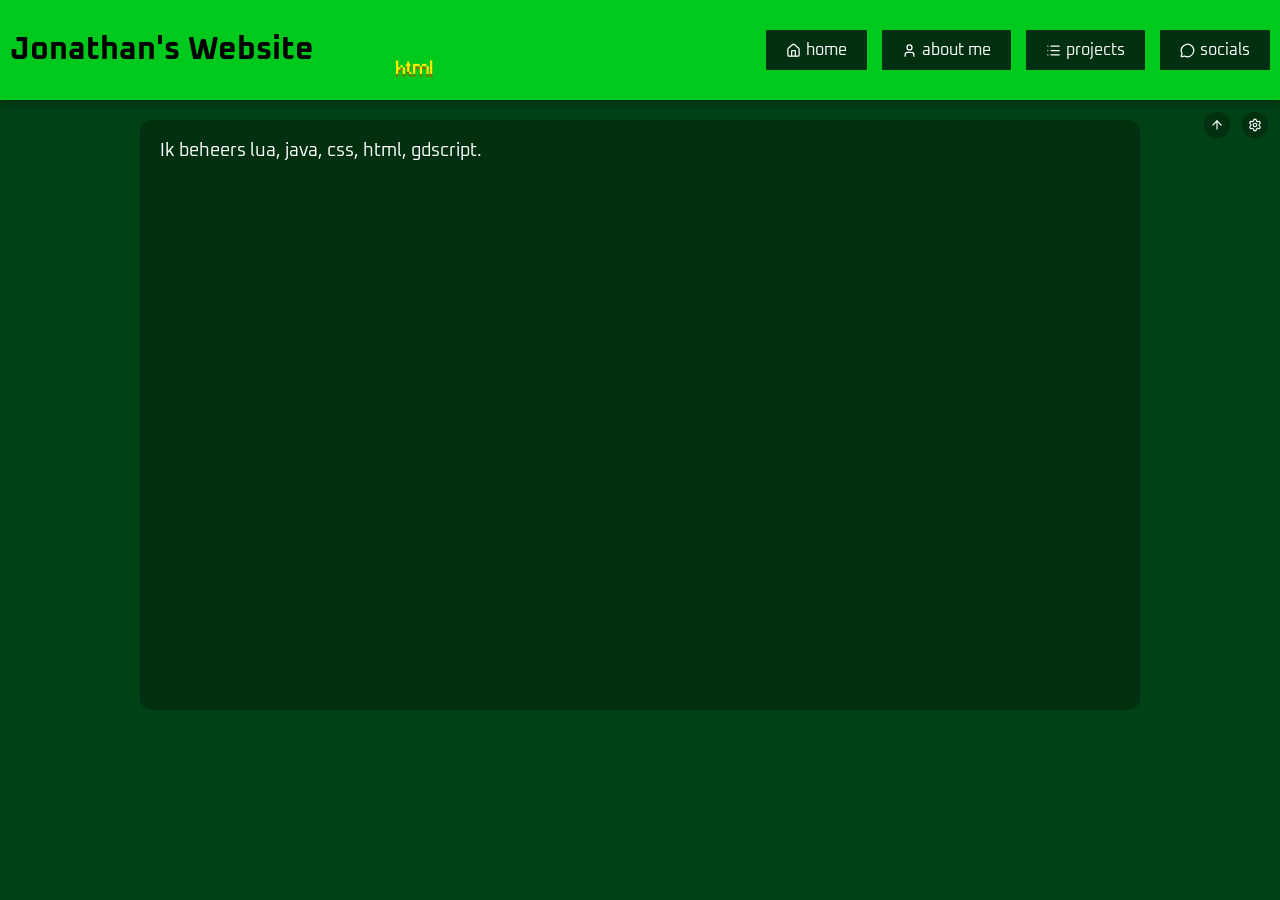
<file: skills/Coding.html>
<!DOCTYPE html>
<html lang="nl">
<head>
    <!-- Page setup -->
    <meta charset="UTF-8">
    <meta name="viewport" content="width=device-width, initial-scale=1.0">
    <title>Coderen | Jonawebsite</title>
    <link id="favicon" rel="icon" type="image/svg+xml">
    <script src="../theme-init.js"></script>
    <link rel="stylesheet" href="../style.css">
</head>
<body class="body">
    <!-- Site header -->
    <header class="nav-header">
        <div class="title-area">
            <h1>Jonathan's Website</h1>
            <p id="splash"></p>
        </div>

        <!-- Main navigation -->
        <nav>
            <a href="../index.html"><button class="nav-button"><i data-lucide="house"></i><span class="nav-button-text">home</span></button></a>
            <a href="../About.html"><button class="nav-button"><i data-lucide="user"></i><span class="nav-button-text">about me</span></button></a>
            <a href="../Projects.html"><button class="nav-button"><i data-lucide="list"></i><span class="nav-button-text">projects</span></button></a>
            <a href="../Socials.html"><button class="nav-button"><i data-lucide="message-circle"></i><span class="nav-button-text">socials</span></button></a>
        </nav>

        <!-- Header controls -->
        <div class="round_buttons">
            <button class="round_button" id="close-header" onclick="closeheader()"><i data-lucide="arrow-up"></i></button>
            <a href="../Settings.html"><button class="round_button"><i data-lucide="settings"></i></button></a>
        </div>
    </header>

    <!-- Page content-->
    <div class="bio"><p>Ik beheers lua, java, css, html, gdscript.</p></div>

    <!-- Shared scripts -->
    <script src="../script.js"></script>
    <script src="../icons.js"></script>
    <script>lucide.createIcons();</script>
</body>
</html>
</file>
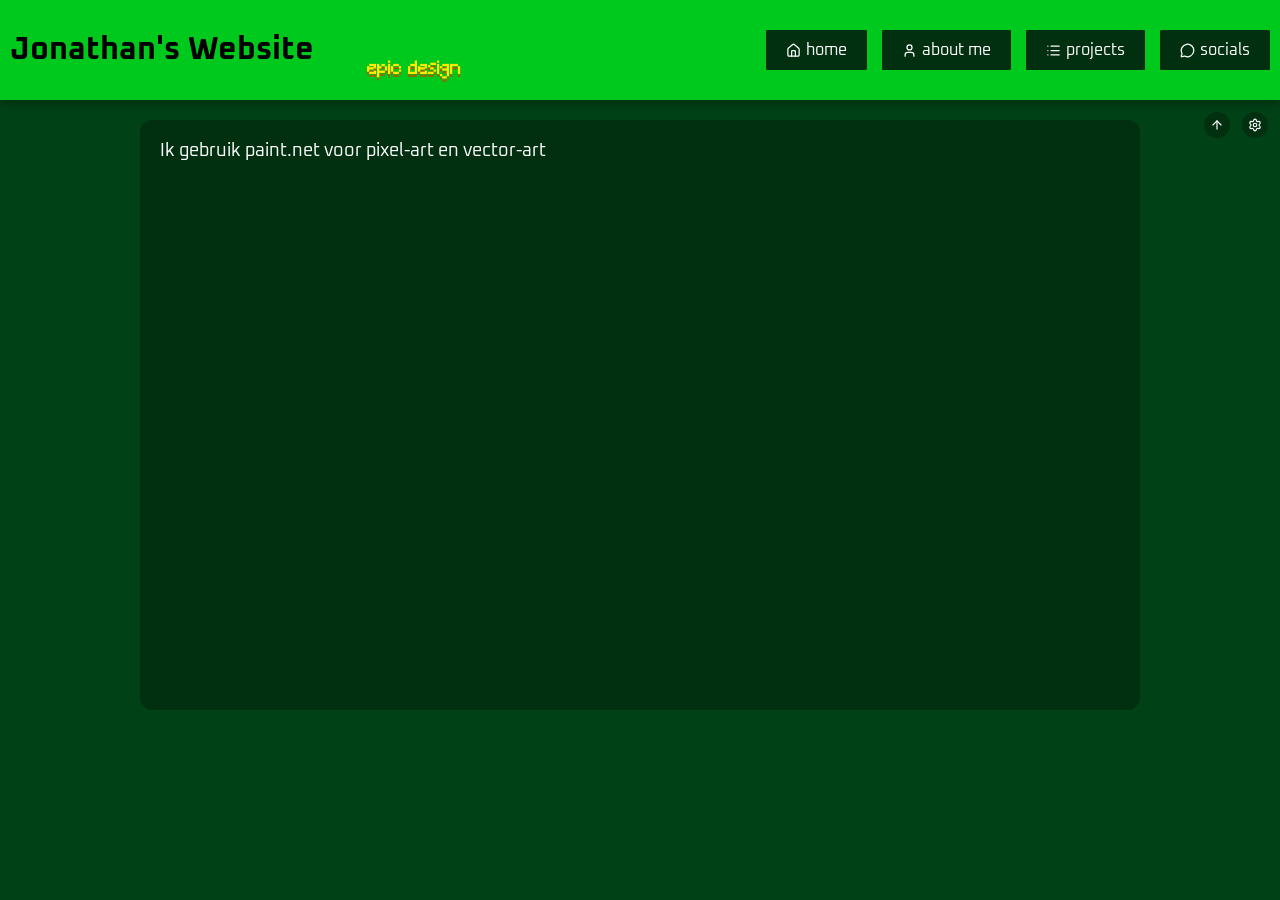
<file: skills/PixelArt.html>
<!DOCTYPE html>
<html lang="nl">
<head>
    <!-- Page setup -->
    <meta charset="UTF-8">
    <meta name="viewport" content="width=device-width, initial-scale=1.0">
    <title>Pixel Art | Jonawebsite</title>
    <link id="favicon" rel="icon" type="image/svg+xml">
    <script src="../theme-init.js"></script>
    <link rel="stylesheet" href="../style.css">
</head>
<body class="body">
    <!-- Site header -->
    <header class="nav-header">
        <div class="title-area">
            <h1>Jonathan's Website</h1>
            <p id="splash"></p>
        </div>

        <!-- Main navigation -->
        <nav>
            <a href="../index.html"><button class="nav-button"><i data-lucide="house"></i><span class="nav-button-text">home</span></button></a>
            <a href="../About.html"><button class="nav-button"><i data-lucide="user"></i><span class="nav-button-text">about me</span></button></a>
            <a href="../Projects.html"><button class="nav-button"><i data-lucide="list"></i><span class="nav-button-text">projects</span></button></a>
            <a href="../Socials.html"><button class="nav-button"><i data-lucide="message-circle"></i><span class="nav-button-text">socials</span></button></a>
        </nav>

        <!-- Header controls -->
        <div class="round_buttons">
            <button class="round_button" id="close-header" onclick="closeheader()"><i data-lucide="arrow-up"></i></button>
            <a href="../Settings.html"><button class="round_button"><i data-lucide="settings"></i></button></a>
        </div>
    </header>

    <!-- Page content -->
    <div class="bio"><p>Ik gebruik paint.net voor pixel-art en vector-art</p></div>

    <!-- Shared scripts -->
    <script src="../script.js"></script>
    <script src="../icons.js"></script>
    <script>lucide.createIcons();</script>
</body>
</html>
</file>
<file: style.css>
/* Theme colors */
:root {
    --color1: rgb(0, 201, 30);
    --color2: rgb(0, 48, 16);
    --color3: rgb(0, 65, 22);
    --highlight: rgb(0, 0, 0);
    --title-color: black;
    --button-hover: rgb(0, 91, 43);
    --text-color: white;
}

.dark-theme {
    --color1: rgb(0, 13, 201);
    --color2: rgb(5, 0, 48);
    --color3: rgb(16, 0, 86);
    --highlight: rgb(255, 255, 255);
    --title-color: white;
    --button-hover: rgb(0, 2, 91);
    --text-color: white;
}

.light-theme {
    --color1: rgb(209, 245, 215);
    --color2: rgb(255, 255, 255);
    --color3: rgb(240, 240, 240);
    --highlight: rgb(0, 0, 0);
    --title-color: black;
    --button-hover: rgb(200, 200, 200); 
    --text-color: black;
}

/* Fonts */
@font-face {
    font-family: "Minecraft";
    src: url("fonts/Minecraft.ttf") format("truetype");
}

@font-face {
    font-family: "Oxanium";
    src: url("fonts/Oxanium-Regular.ttf") format("truetype");
    font-weight: 400;
    font-style: normal;
    font-display: swap;
}

@font-face {
    font-family: "Oxanium";
    src: url("fonts/Oxanium-Bold.ttf") format("truetype");
    font-weight: 700;
    font-style: normal;
    font-display: swap;
}

@font-face {
 font-family: "Cascadia code";
 src: url("fonts/CascadiaCode-VariableFont_wght.ttf") format("truetype");
 font-weight: 700;
 font-style: normal;
 font-display: swap;

}

/* Page background */
.body {
    min-height: 100vh;
    margin: 0;
    background-color: var(--color3);
}

.dark-theme .body {
    background-image: url("images/stars3.gif");
    background-repeat: repeat;
    background-position: 0 0;
    background-size: auto;
    background-blend-mode: normal;
    animation: none;
}

/* Header and navigation */
.nav-header {
    position: sticky;
    top: 0;
    display: flex;
    align-items: center;
    justify-content: space-between;
    height: 100px;
    padding: 0 10px;
    z-index: 200;
    background-color: var(--color1);
    box-shadow: 0 4px 8px rgba(0, 0, 0, 0.277);
    transition: transform 0.3s ease-in-out;
}

.nav-header.header-hidden {
    transform: translateY(-100%);
}

.nav-header h1 {
    margin: 0;
    color: var(--title-color);
    font-family: "Oxanium";
    font-size: clamp(16px, 3vw, 32px);
    white-space: nowrap;
    user-select: none;
}

.title-area {
    position: relative;
}

.nav-header nav {
    display: flex;
    gap: 15px;
}

.nav-header a {
    text-decoration: none;
}

.nav-button {
    width: auto;
    height: auto;
    padding: 10px 20px;
    border: 0;
    background-color: var(--color2);
    color: var(--text-color);
    font-family: "Oxanium";
    font-size: clamp(5px, 3vw, 16px);
    white-space: nowrap;
    cursor: pointer;
    transition: 0.25s;
    border-radius: 1px;
}

.nav-button svg {
    width: 15px;
    height: 15px;
    margin-right: 5px;
    vertical-align: middle;
}

.nav-button:hover {
    background-color: var(--button-hover);
    transform: scale(1.1) translateY(-2px);
}

.nav-header a[aria-current="page"] .nav-button {
    background-color: var(--color2);
    outline: 3px solid var(--highlight);
}

/* Splash text */
#splash {
    position: absolute;
    bottom: -10px;
    left: 100%;
    z-index: 10;
    width: 200px;
    margin: 0;
    color: rgb(255, 234, 0);
    font-family: "Minecraft";
    font-size: 18px;
    text-align: center;
    text-shadow: 0 3px 0 #8a6f00;
    white-space: nowrap;
    user-select: none;
    animation: pulse 0.8s infinite alternate;
}

@keyframes pulse {
    from {
        transform: translateX(-50%) rotate(-5deg) scale(1);
    }

    to {
        transform: translateX(-50%) rotate(-8deg) scale(1.15);
    }
}



/* About text effects */
.TextEffect {
    display: inline-block;
    font-family: "Minecraft";
    color: var(--text-color);
   
    font-size: 18px;
}

.TextEffect > span {
    display: inline-block;
    transition: font-size 0.3s ease;
}

.TextEffect:hover > span {
    animation: text-wave 1.2s ease-in-out 1;
    animation-delay: calc(var(--letter-index) * 0.08s);
    font-size: 20px;
}

@keyframes text-wave {
    0%,
    40%,
    100% {
        transform: translateY(0);
    }

    20% {
        transform: translateY(-0.3em);
    }
}

.Age {
    font-family: "Minecraft";
    font-size: 18px;
    transition: font-size 0.3s ease;
}

.Age:hover {
    font-size: 20px;
}

.bigtext {
    font-size: 20px;
}

/* Header controls */
.round_buttons {
    position: absolute;
    right: 10px;
    bottom: -40px;
    display: flex;
    gap: 8px;
}

.round_button {
    display: flex;
    align-items: center;
    justify-content: center;
    width: 30px;
    height: 30px;
    border: 2px solid var(--color3);
    border-radius: 50%;
    background-color: var(--color2);
    color: var(--text-color);
    font-size: 24px;
    cursor: pointer;
    transition: 0.25s;
}

.round_button svg {
    display: block;
    width: 18px;
    height: 18px;
    transform-origin: center;
    transition: transform 0.3s ease;
}

.nav-header.header-hidden #close-header svg {
    transform: rotate(180deg);
}

.round_button:hover {
    background-color: var(--button-hover);
}

.round_buttons a[aria-current="page"] .round_button {
    outline: 3px solid var(--highlight);
    outline-offset: -3px;
}

/* Shared page content */
.bio {
    max-width: 960px;
    min-height: 550px;
    margin: 20px auto;
    padding: 20px;
    overflow-wrap: break-word;
    border-radius: 12px;
    background-color: var(--color2);
    color: var(--text-color);
    font-family: "Oxanium";
    font-size: 18px;
}

.bio-image {
    display: block;
    width: min(200px, 100%);
    max-width: 100%;
    height: auto;
    margin: 20px 0;
    object-fit: contain;
}

.bio img,
.bio video,
.bio iframe {
    max-width: 100%;
}

.bio img,
.bio video {
    height: auto;
    object-fit: contain;
}

.bio p {
    margin: 0 0 30px;
}

.bio h2 {
    margin-top: 0;
}

/* Home page */
.intro {
    display: grid;
    grid-template-columns: repeat(2, minmax(0, 360px));
    justify-content: left;
    gap: 24px;
    align-items: start;
}



.bio .introimage {
    width: min(360px, 100%);
    height: auto;
    aspect-ratio: 1;
    border-radius: 10px;
    object-fit: cover;
    justify-self: center;
}

.introcontent {
    display: flex;
    flex-direction: column;
    align-items: left;
    justify-content: flex-start;
    justify-self: center;
    width: min(360px, 100%);
    aspect-ratio: 1;
    box-sizing: border-box;
    min-width: 0;
    font-size: 16px;
    text-align: left;
}

.introcontent h2 {
    margin-bottom: 12px;
    font-size: 36px;
}

.introcontent p {
    margin-bottom: 16px;
    line-height: 1.4;
     font-size: 16px;
}


.homelinks {
    display: flex;
    flex-wrap: wrap;
    justify-content: left;
    gap: 10px;
}

.homebutton {
    padding: 10px 12px;
    border-radius: 7px;
    background-color: var(--color3);
    color: var(--text-color);
    font-family: "oxanium";
    font-size: 16px;
    text-decoration: none;
    transition: background-color 0.2s ease, transform 0.2s ease;
    border: 2px solid var(--text-color);
}

.homebutton:hover {
    background-color: var(--button-hover);
}

/* Projects page */
.project-grid {
    display: grid;
    grid-template-columns: repeat(2, minmax(0, 1fr));
    gap: 22px;
}

.project-tile {
    position: relative;
    isolation: isolate;
    overflow: hidden;
    min-height: 300px;
    min-width: 220px;
    padding: 10px 10px 5px 10px;
    box-sizing: border-box;
    border-radius: 12px;
    background-color: rgb(7, 3, 19);

    font-size: 24px;
    color: var(--text-color);
    text-decoration: none;
    cursor: pointer;

    display: flex;
    align-items: flex-end;
    justify-content: flex-start;
    text-align: left;

    user-select: none;
}

.project-tile::before {
    position: absolute;
    z-index: -1;
    inset: 0;
    background-image: var(--project-background);
    background-position: center;
    background-size: cover;
    background-repeat: no-repeat;
    content: "";
    transition: transform 0.3s ease;
}

.project-tile:hover::before,
.project-tile:focus-visible::before {
    transform: scale(1.1);
}

.project-tile.wide {
    grid-column: span 2;
}


.project1 {
   --project-background:
        linear-gradient(rgb(0 0 0 / 50%), rgb(0 0 0 / 50%)),
        url("images/project-thumbnails/project\ roll\ a\ ball.png");
}

.project2 {
    --project-background:
        linear-gradient(rgb(0 0 0 / 50%), rgb(0 0 0 / 50%)),
        url("images/project-thumbnails/WebsiteProject.png");
}

.project3 {
    --project-background:
        linear-gradient(rgb(0 0 0 / 50%), rgb(0 0 0 / 50%)),
        url("images/images.png");
}

/* About page */
.Centered-Title {
    display: flex;
    align-items: center;
    justify-content: center;
    gap: 10px;
    margin-top: 80px;
    font-family: "Oxanium";
    font-size: 36px;
}

.big-title {
margin-bottom: 40px;

}

.name-banner {
    width: 100%;
    aspect-ratio: 3 / 1;
    margin-bottom: 30px;
    overflow: hidden;
    background-color: black;
    background-image: url("images/stars3.gif");
    background-repeat: repeat;
    background-position: center;
    align-content: center;
    justify-content: center;
    text-align: center;
    
}


.nyan-name {
    font-size: clamp(32px, 8vw, 80px);
    font-family: "Oxanium";
    color: rgb(255, 255, 253);
    -webkit-text-stroke: 2px black;
    paint-order: stroke fill;
    user-select: none;
}


.nyan-name > span {
    display: inline-block;
    transition: font-size 0.3s ease;
    animation: wave 1.2s ease-in-out infinite;
    animation-delay: calc(var(--letter-index) * 0.08s);
}
/* rainbow wave */
@keyframes wave {
    0%,
    100% {
        transform: translateY(0);
    }

    25% {
        transform: translateY(-2px);
    }

    75% {
        transform: translateY(2px);
    }
}








.about-banners {
    display: grid;
    gap: 20px;
    margin-top: 30px;
}

.about-banner {
    position: relative;
    display: block;
    overflow: hidden;
    aspect-ratio: 3 / 1;
}

.quality-banner {
    display: flex;
    align-items: center;
    justify-content: center;
    width: 100%;
    aspect-ratio: 8 / 1;
    overflow: hidden;
    color: white;
    font-family: "Oxanium";
    font-size: clamp(18px, 4vw, 32px);
    font-weight: 700;
    text-align: center;
}

.creatief {
    background: linear-gradient(90deg, #8d0cfd, #ff2793);
}

.leergierig {
    background: linear-gradient(90deg, #11aafc, #1be1ff);
}

.adaptief {
    background: linear-gradient(90deg, #fd530f, #fccd10);
}

.centered {
text-align: center;
}

.about-banner .banner-frame {
    position: absolute;
    inset: 0;
    display: block;
    width: 100%;
    height: 100%;
    object-fit: cover;
    image-rendering: pixelated;
}

.about-banner video.banner-frame {
    image-rendering: auto;
}

/* Code banner */
.codebanner-background {
    position: absolute;
    inset: 0;
    display: flex;
    align-items: center;
    justify-content: center;
    background-color: #000;
    color: #fff;
    text-align: center;
}

.binary-rain {
    position: absolute;
    inset: 0;
    width: 100%;
    height: 100%;
    opacity: 0.4;
    font-size: 16px;
    pointer-events: none;
}

.codetext {
    position: relative;
    z-index: 1;
    margin: 0;
    font-size: clamp(32px, 8vw, 80px);
    font-family: "Cascadia Code";
}

.codeletters > span {
    display: inline-block;
}

.about-banner:hover .codeletters > span {
    animation: code-letter-pulse 0.6s steps(2, end) both;
    animation-delay: calc(var(--letter-index) * 0.06s);
}

.about-banner:hover .codetext > span {
    animation: code-letter-pulse 0.6s steps(2, end) both;
    animation-delay: calc(var(--letter-index) * 0.06s);
}

.type {
    animation: blink-anim 1s steps(1) infinite;
}

@keyframes blink-anim {
    0%,
    49% {
        opacity: 1;
    }

    50%,
    100% {
        opacity: 0;
    }
}


@keyframes code-letter-pulse {
    0%,
    100% {
        transform: translateY(0);
        color: rgb(255, 255, 255);
        text-shadow: none;
        
    }

    35% {
        transform: translateY(-7px);
        color: rgb(0, 255, 0);
        content: "0";
       
    }
    65% {
        transform: translateY(3px);
        color: white;
        text-shadow: 2px 0 rgb(0, 255, 0);
    }
}

.banner-edge-fade {
    -webkit-mask-image: linear-gradient(
        to bottom,
        transparent 0%,
        black 15%,
        black 85%,
        transparent 100%
    );
    mask-image: linear-gradient(
        to bottom,
        transparent 0%,
        black 15%,
        black 85%,
        transparent 100%
    );
}

.banner-frame-2 {
    animation: change-banner-frame 1s step-end infinite;
}

@keyframes change-banner-frame {
    0%,
    49.999% {
        opacity: 0;
    }

    50%,
    100% {
        opacity: 1;
    }
}


/* Placeholder page */
.placeholder {
    display: flex;
    flex-direction: column;
    align-items: center;
    justify-content: center;
    color: var(--text-color);
    font-family: "Oxanium";
    font-size: 30px;
}

/* Showcase pages */
.bio .showcaseimage {
    display: block;
    width: 100%;
    height: auto;
    border-radius: 10px;
   
}

.bio .description {
    font-family: "Oxanium";
    font-size: 14px;
    line-height: 1.4;
    color: rgb(176, 176, 176);
    margin-top: 10px;
}

/* Photo slider */
.sliderframe {
    position: relative;
    overflow: hidden;
    width: 100%;
    aspect-ratio: 16 / 9;
    border-radius: 10px;
    background-color: black;
}

.bio .sliderimage {
    display: block;
    width: 100%;
    height: 100%;
    object-fit: contain;
}

.sliderbutton {
    position: absolute;
    top: 50%;
    z-index: 2;
    opacity: 0;
    pointer-events: none;
    transform: translateY(-50%);
}

.slider:hover .sliderbutton,
.slider:focus-within .sliderbutton {
    opacity: 1;
    pointer-events: auto;
}

.prevbutton {
    left: 12px;
}

.nextbutton {
    right: 12px;
}

.sliderdots {
    position: absolute;
    bottom: 12px;
    left: 50%;
    z-index: 2;
    display: flex;
    gap: 8px;
    transform: translateX(-50%);
}

.sliderdot {
    width: 12px;
    height: 12px;
    padding: 0;
    border: 2px solid white;
    border-radius: 50%;
    background-color: transparent;
    cursor: pointer;
}

.sliderdot.active {
    background-color: white;
}




@media (hover: none) {
    .sliderbutton {
        opacity: 1;
        pointer-events: auto;
    }
}

/* Settings page */
.settings-panel {
    display: grid;
    gap: 14px;
    max-width: 620px;

}

.setting-row {
    display: flex;
    align-items: center;
    justify-content: space-between;
    gap: 20px;
    padding: 18px;
    background-color: var(--color3);
    border-radius: 12px;
}

.setting-copy {
    display: flex;
    align-items: center;
    gap: 12px;
    color: var(--text-color);
    cursor: pointer;
}

.setting-copy svg {
    flex-shrink: 0;
    width: 24px;
    height: 24px;
}

.setting-copy span {
    display: grid;
    gap: 4px;
    font-family: "Minecraft";
    font-size: 16px;
    font-weight: normal;
}

.setting-copy strong {
    font-family: "Minecraft";
    font-size: 16px;
    font-weight: normal;
}

.setting-copy small {
    font-family: "Oxanium";
    font-size: 14px;
    line-height: 1.35;
    opacity: 0.8;
}

.setting-row .checkbox {
    flex-shrink: 0;
    width: 22px;
    height: 22px;
}

.color-controls,
.color-presets {
    display: flex;
    align-items: center;
    gap: 8px;
}

.color-controls {
    flex-wrap: wrap;
    justify-content: flex-end;
}

.color-picker {
    width: 30px;
    height: 30px;
    padding: 3px;
    border: none;
    outline: none;
    border-radius: 3px;
    background: var(--color2);
    cursor: pointer;
}

.color-picker::-webkit-color-swatch-wrapper {
    padding: 0;
}

.color-picker::-webkit-color-swatch {
    border: 0;
    border-radius: 3px;
}

.color-picker::-moz-color-swatch {
    border: 0;
    border-radius: 3px;
}

.color-preset {
    width: 24px;
    height: 24px;
    padding: 0;
    border: 2px solid transparent;
    border-radius: 50%;
    background-color: var(--preset-color);
    cursor: pointer;
    transition: transform 0.2s, border-color 0.2s;
}

.color-preset:not(:disabled):hover,
.color-preset:not(:disabled):focus-visible {
    border-color: var(--highlight);
    outline: none;
    transform: scale(1.15);
}

.color-picker:disabled,
.color-preset:disabled {
    cursor: not-allowed;
    opacity: 0.45;
}

.checkbox {
    cursor: pointer;
    accent-color: var(--color1);
}

.checkbox-label,
.slidecontainer label {
    color: var(--text-color);
    font-family: "Minecraft";
    font-size: 16px;
    cursor: pointer;
}

.checkbox-label svg,
.slidecontainer svg {
    display: inline-block;
    width: 18px;
    height: 18px;
    margin-right: 5px;
    vertical-align: middle;
}

.slidecontainer {
    width: 100%;
    margin: 10px 0;
}

/* Socials page */
.social-links {
    display: flex;
    flex-direction: column;
    align-items: flex-start;
    gap: 12px;
}

.social-links a {
    text-decoration: none;
}

.Social-button {
    display: inline-flex;
    align-items: center;
    justify-content: center;
    gap: 10px;
    width: 264px;
    max-width: 100%;
    min-height: 54px;
    padding: 10px 20px;
    box-sizing: border-box;
    border: 2px solid rgb(88, 101, 242);
    border-radius: 8px;
    background-color: rgb(26, 26, 30);
    color: white;
    font-family: "Minecraft";
    cursor: pointer;
    transition: 0.2s ease;
}

.Social-button > svg,
.Social-button img,
.social-icon {
    flex-shrink: 0;
    width: 30px;
    height: 30px;
}

.Social-button img {
    display: block;
    margin: 0;
}

#gmail {
    border-color: rgb(234, 67, 53);
}

#gmail:hover {
    color: rgb(234, 67, 53);
}

.social-icon {
    position: relative;
    display: block;
}

.social-icon .social-logo {
    position: absolute;
    inset: 0;
    transition: opacity 0.2s ease;
}

.social-logo-hover {
    opacity: 0;
}

.Social-button:hover {
    border-color: white;
    background-color: rgb(60, 60, 68);
    color: rgb(88, 101, 242);
}

.Social-button:hover .social-logo-default {
    opacity: 0;
}

.Social-button:hover .social-logo-hover {
    opacity: 1;
}

/* Mobile layout */
@media (max-width: 720px) {
    #splash,
    .nav-header h1,
    .nav-button-text {
        display: none;
    }

    .nav-header,
    .nav-header nav {
        align-items: center;
        justify-content: center;
    }

    .nav-button {
        display: flex;
        align-items: center;
        justify-content: center;
        width: 60px;
        height: 60px;
        padding: 17px;
        border-radius: 30%;
    }

    .nav-button svg {
        flex-shrink: 0;
        width: 26px;
        height: 26px;
        margin-right: 0;
    }

    .bio {
        width: auto;
        margin: 20px;
        font-size: 14px;
    }

    .bio-image {
        margin: 20px auto;
    }

    .bio video,
    .bio iframe {
        width: 100%;
    }

    .bio iframe {
        height: auto;
        aspect-ratio: 16 / 9;
    }

    .intro {
        grid-template-columns: 1fr;
    }

    .bio .introimage {
        width: min(360px, 100%);
        aspect-ratio: 1;
        justify-self: center;
    }

    .introcontent {
        width: min(360px, 100%);
    }

    .homebutton {
        text-align: center;
    }

    .project-grid {
        grid-template-columns: 1fr;
    }

    .project-tile.wide {
        grid-column: span 1;
    }

    .setting-row,
    .setting-heading {
        align-items: flex-start;
    }

    .round_button {
        width: 40px;
        height: 40px;
        border-width: 3px;
    }

    .round_buttons {
        right: 10px;
        bottom: -50px;
    }

}
</file>
